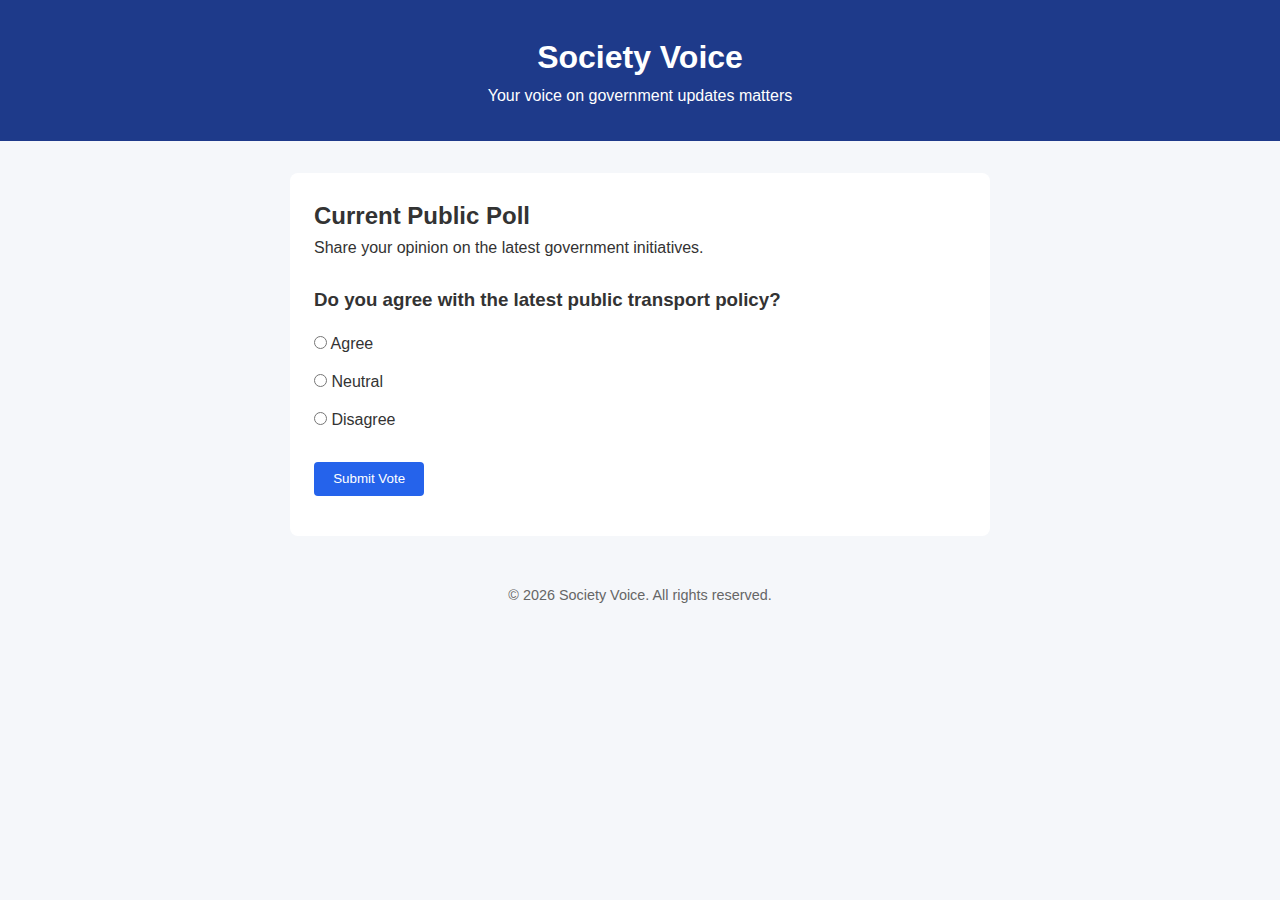
<file: index.html>
<!DOCTYPE html>
<html lang="en">
<head>
    <meta charset="UTF-8" />
    <meta name="viewport" content="width=device-width, initial-scale=1.0" />
    <title>Society Voice | Public Polls</title>

    <link rel="stylesheet" href="styles.css" />
</head>
<body>

    <header>
        <h1>Society Voice</h1>
        <p>Your voice on government updates matters</p>
    </header>

    <main>
        <section class="intro">
            <h2>Current Public Poll</h2>
            <p>Share your opinion on the latest government initiatives.</p>
        </section>

        <section class="poll">
            <h3>Do you agree with the latest public transport policy?</h3>

            <form id="pollForm">
                <label>
                    <input type="radio" name="vote" value="agree" required />
                    Agree
                </label>

                <label>
                    <input type="radio" name="vote" value="neutral" />
                    Neutral
                </label>

                <label>
                    <input type="radio" name="vote" value="disagree" />
                    Disagree
                </label>

                <button type="submit">Submit Vote</button>
            </form>

            <p id="message" class="message"></p>
        </section>
    </main>

    <footer>
        <p>&copy; 2026 Society Voice. All rights reserved.</p>
    </footer>

    <script src="script.js"></script>
</body>
</html>
</file>
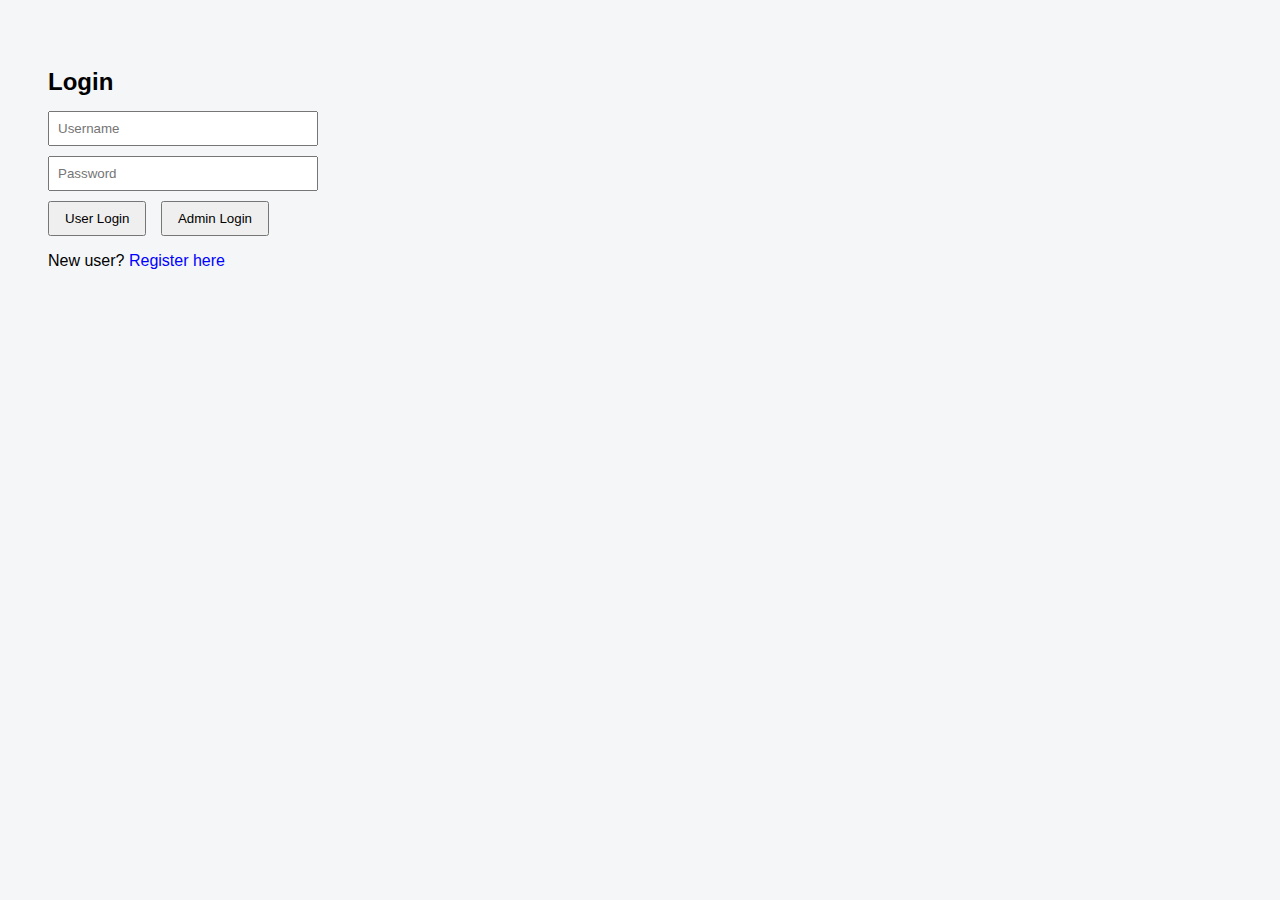
<file: public/index.html>
<!DOCTYPE html>
<html lang="en">
<head>
    <meta charset="UTF-8">
    <title>Login | Society Voice</title>
    <link rel="stylesheet" href="styles.css">
</head>
<body>

<h2>Login</h2>

<input id="username" placeholder="Username">
<input id="password" type="password" placeholder="Password">

<button onclick="login(false)">User Login</button>
<button onclick="login(true)">Admin Login</button>

<p>
    New user? <a href="register.html">Register here</a>
</p>

<script src="script.js"></script>
</body>
</html>
</file>
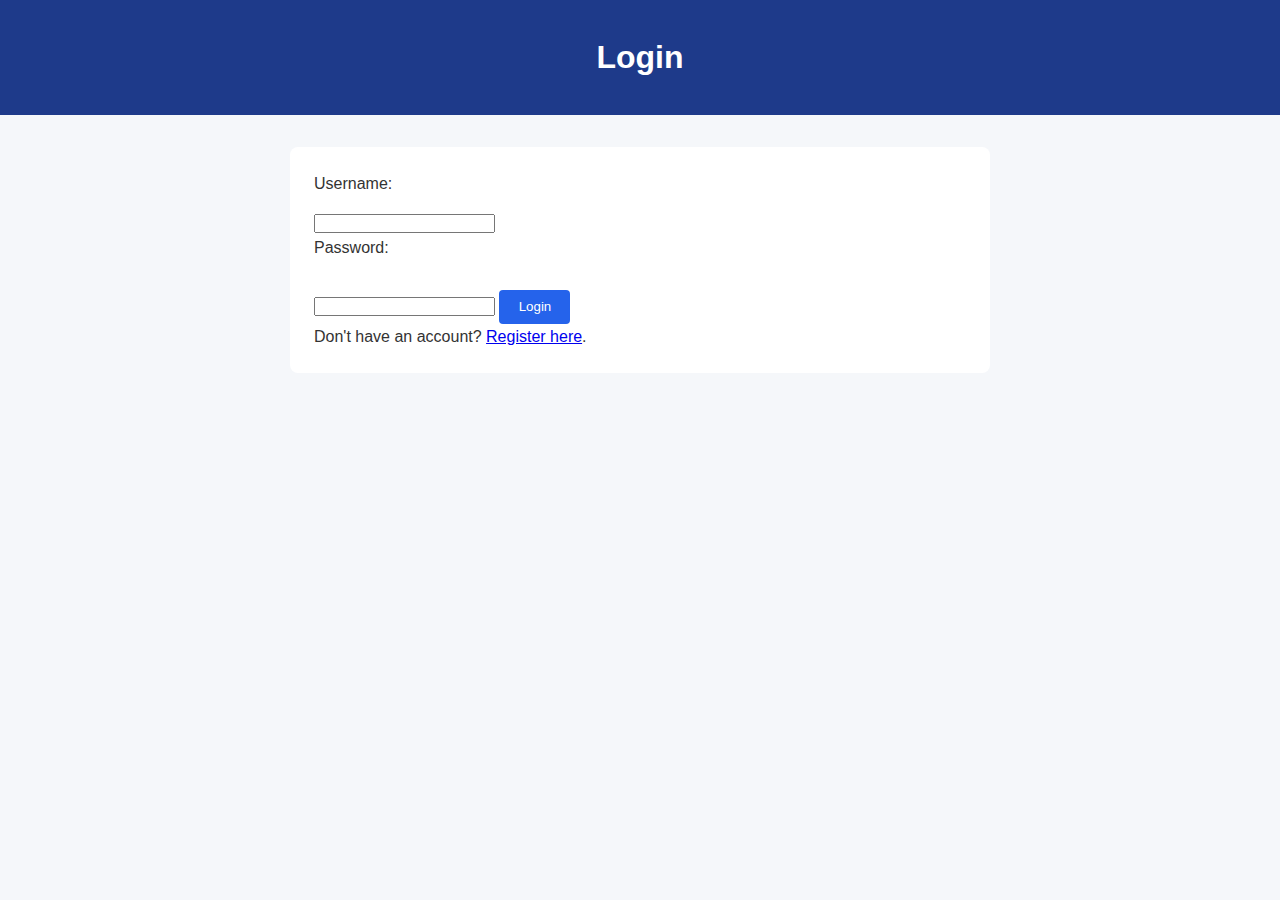
<file: login.html>
<!DOCTYPE html>
<html lang="en">
<head>
    <meta charset="UTF-8">
    <meta name="viewport" content="width=device-width, initial-scale=1.0">
    <title>Login</title>
    <link rel="stylesheet" href="styles.css">
</head>
<body>
    <header>
        <h1>Login</h1>
    </header>
    <main>
        <form id="loginForm">
            <label for="username">Username:</label>
            <input type="text" id="username" name="username" required>
            
            <label for="password">Password:</label>
            <input type="password" id="password" name="password" required>
            
            <button type="submit">Login</button>
        </form>
        <p>Don't have an account? <a href="register.html">Register here</a>.</p>
    </main>
    <script>
        document.getElementById('loginForm').addEventListener('submit', function(event) {
            event.preventDefault();
            const username = document.getElementById('username').value;
            const password = document.getElementById('password').value;

            // Check credentials from "User Credentials" file (simulated here)
            console.log(`Checking credentials for: ${username}, ${password}`);
            const isValid = true; // Simulate validation
            if (isValid) {
                alert('Login successful!');
                window.location.href = 'index.html';
            } else {
                alert('Invalid credentials. Please try again.');
            }
        });
    </script>
</body>
</html>
</file>
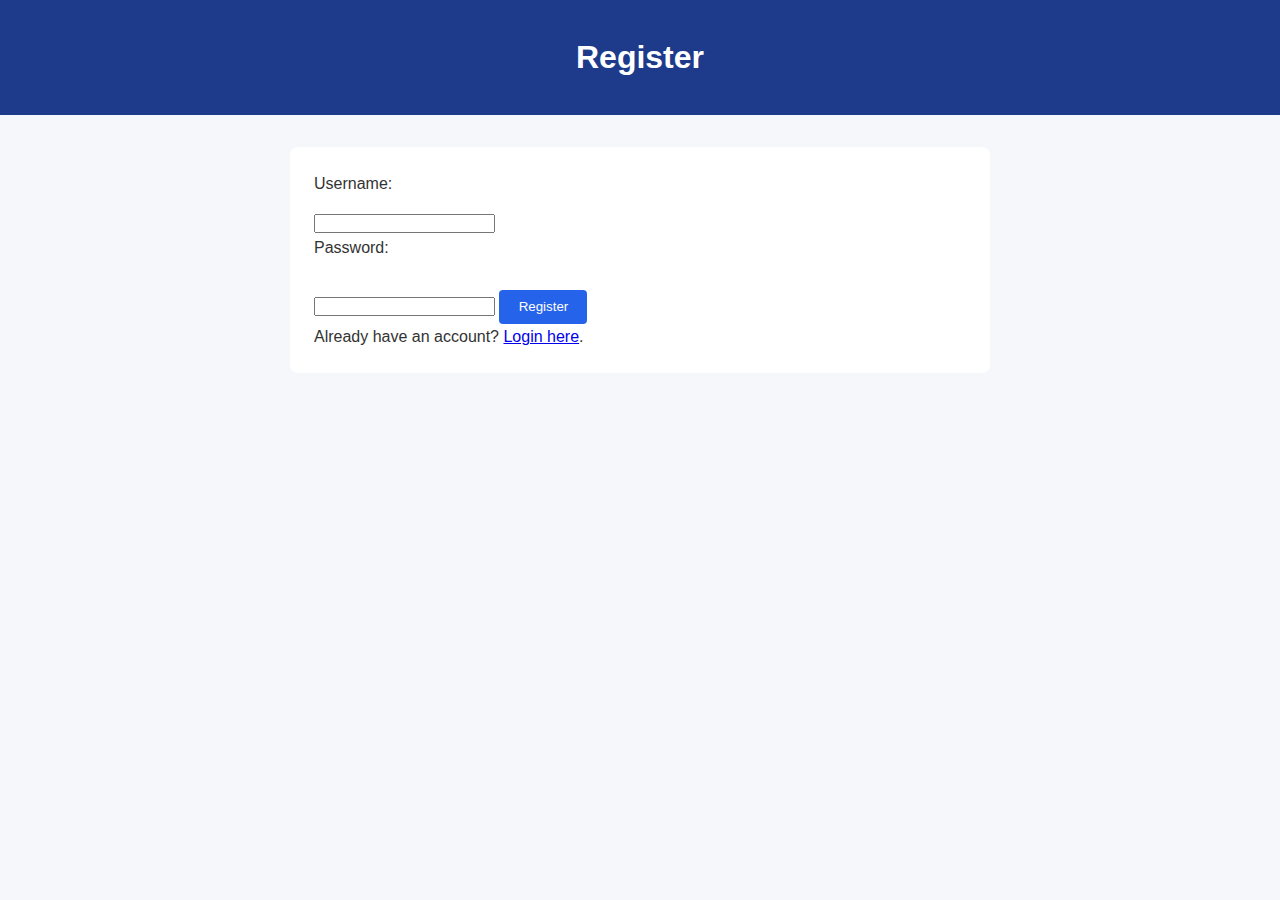
<file: register.html>
<!DOCTYPE html>
<html lang="en">
<head>
    <meta charset="UTF-8">
    <meta name="viewport" content="width=device-width, initial-scale=1.0">
    <title>Register</title>
    <link rel="stylesheet" href="styles.css">
</head>
<body>
    <header>
        <h1>Register</h1>
    </header>
    <main>
        <form id="registerForm">
            <label for="username">Username:</label>
            <input type="text" id="username" name="username" required>
            
            <label for="password">Password:</label>
            <input type="password" id="password" name="password" required>
            
            <button type="submit">Register</button>
        </form>
        <p>Already have an account? <a href="login.html">Login here</a>.</p>
    </main>
    <script>
        document.getElementById('registerForm').addEventListener('submit', function(event) {
            event.preventDefault();
            const username = document.getElementById('username').value;
            const password = document.getElementById('password').value;

            // Save credentials to "User Credentials" file (simulated here)
            console.log(`Saving to User Credentials: ${username}, ${password}`);
            alert('Registration successful! Please login.');
            window.location.href = 'login.html';
        });
    </script>
</body>
</html>
</file>
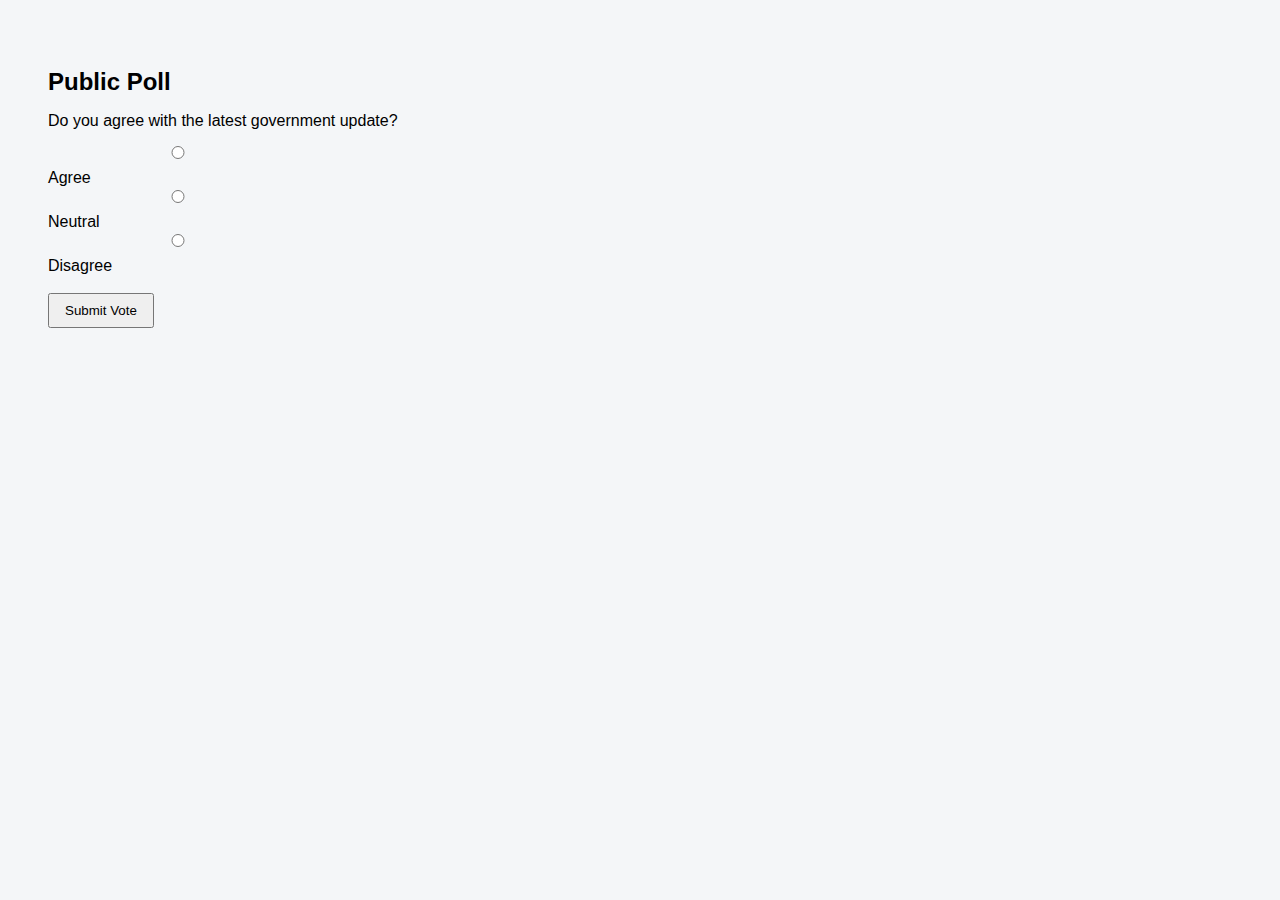
<file: public/poll.html>
<!DOCTYPE html>
<html lang="en">
<head>
    <meta charset="UTF-8">
    <title>Public Poll</title>
    <link rel="stylesheet" href="styles.css">
</head>
<body>

<h2>Public Poll</h2>
<p>Do you agree with the latest government update?</p>

<label><input type="radio" name="vote" value="Agree"> Agree</label><br>
<label><input type="radio" name="vote" value="Neutral"> Neutral</label><br>
<label><input type="radio" name="vote" value="Disagree"> Disagree</label><br><br>

<button onclick="submitVote()">Submit Vote</button>

<script src="script.js"></script>
</body>
</html>
</file>
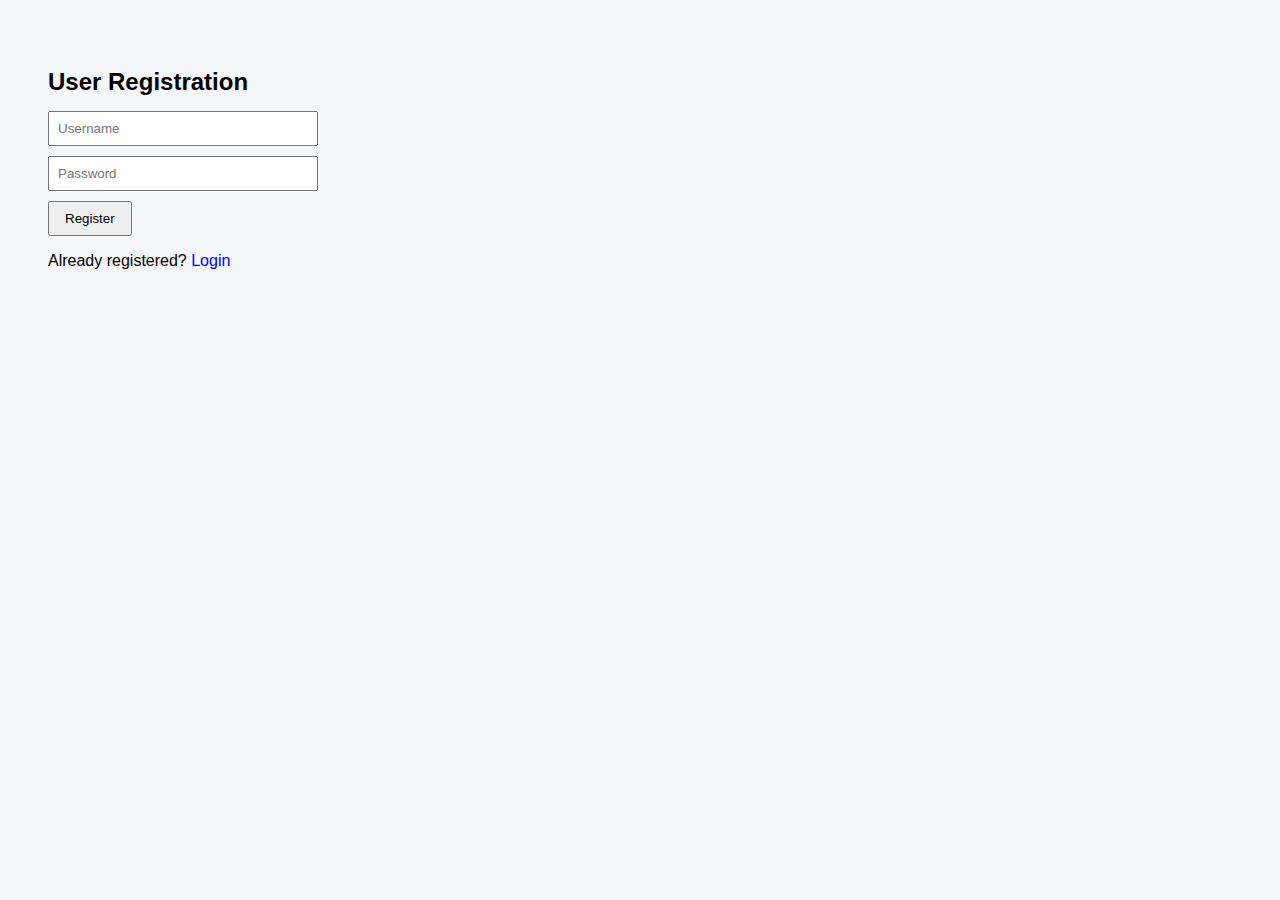
<file: public/register.html>
<!DOCTYPE html>
<html lang="en">
<head>
    <meta charset="UTF-8">
    <title>Register | Society Voice</title>
    <link rel="stylesheet" href="styles.css">
</head>
<body>

<h2>User Registration</h2>

<input id="username" placeholder="Username">
<input id="password" type="password" placeholder="Password">

<button onclick="register()">Register</button>

<p>
    Already registered? <a href="index.html">Login</a>
</p>

<script src="script.js"></script>
</body>
</html>
</file>
<file: styles.css>
* {
    box-sizing: border-box;
    margin: 0;
    padding: 0;
    font-family: Arial, Helvetica, sans-serif;
}

body {
    background-color: #f5f7fa;
    color: #333;
    line-height: 1.6;
}

header {
    background-color: #1e3a8a;
    color: white;
    padding: 2rem;
    text-align: center;
}

main {
    max-width: 700px;
    margin: 2rem auto;
    padding: 1.5rem;
    background: white;
    border-radius: 8px;
}

.intro {
    margin-bottom: 1.5rem;
}

.poll h3 {
    margin-bottom: 1rem;
}

form label {
    display: block;
    margin-bottom: 0.8rem;
    cursor: pointer;
}

button {
    margin-top: 1rem;
    padding: 0.6rem 1.2rem;
    border: none;
    background-color: #2563eb;
    color: white;
    border-radius: 4px;
    cursor: pointer;
}

button:hover {
    background-color: #1d4ed8;
}

.message {
    margin-top: 1rem;
    font-weight: bold;
    color: green;
}

footer {
    text-align: center;
    padding: 1rem;
    font-size: 0.9rem;
    color: #666;
}
</file>
<file: public/styles.css>
body {
    font-family: Arial, sans-serif;
    background: #f4f6f8;
    padding: 40px;
}

h2 {
    margin-bottom: 15px;
}

input {
    display: block;
    margin-bottom: 10px;
    padding: 8px;
    width: 250px;
}

button {
    padding: 8px 15px;
    margin-right: 10px;
    cursor: pointer;
}

a {
    color: blue;
    text-decoration: none;
}
</file>
